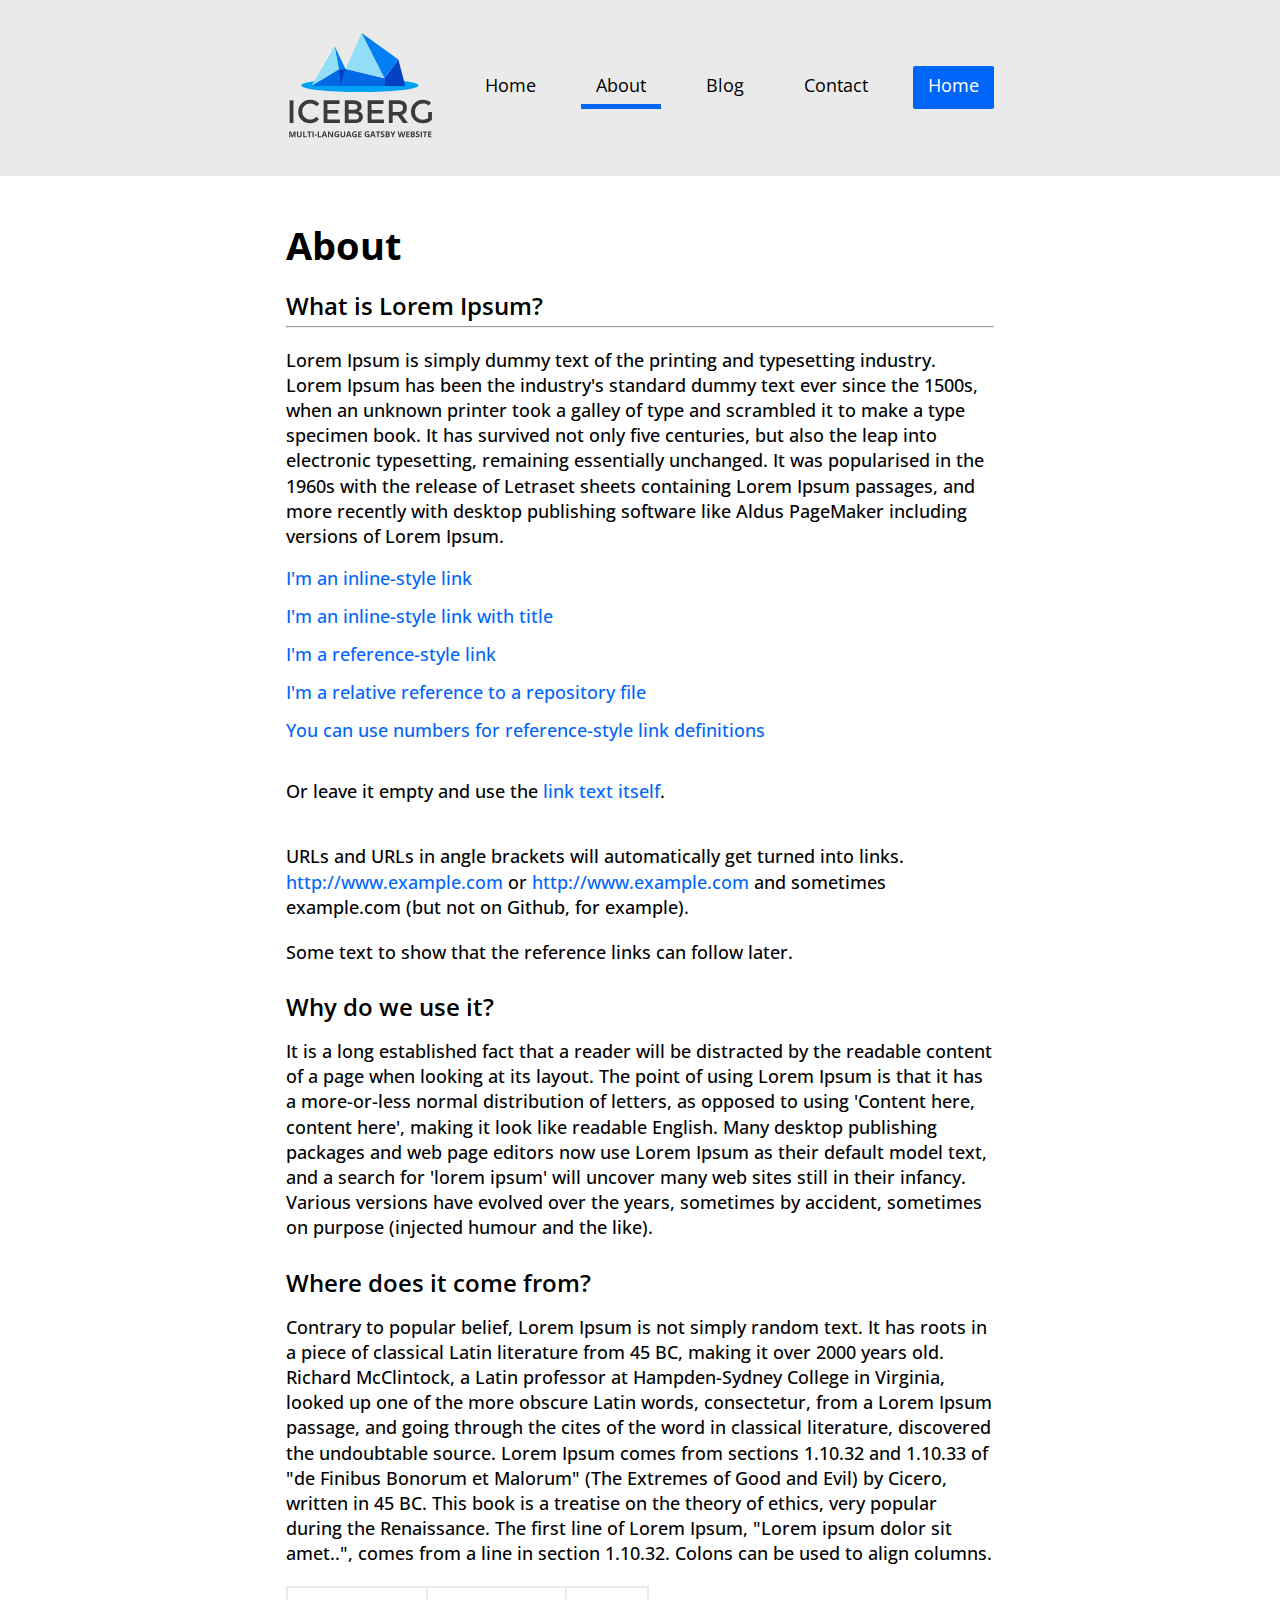
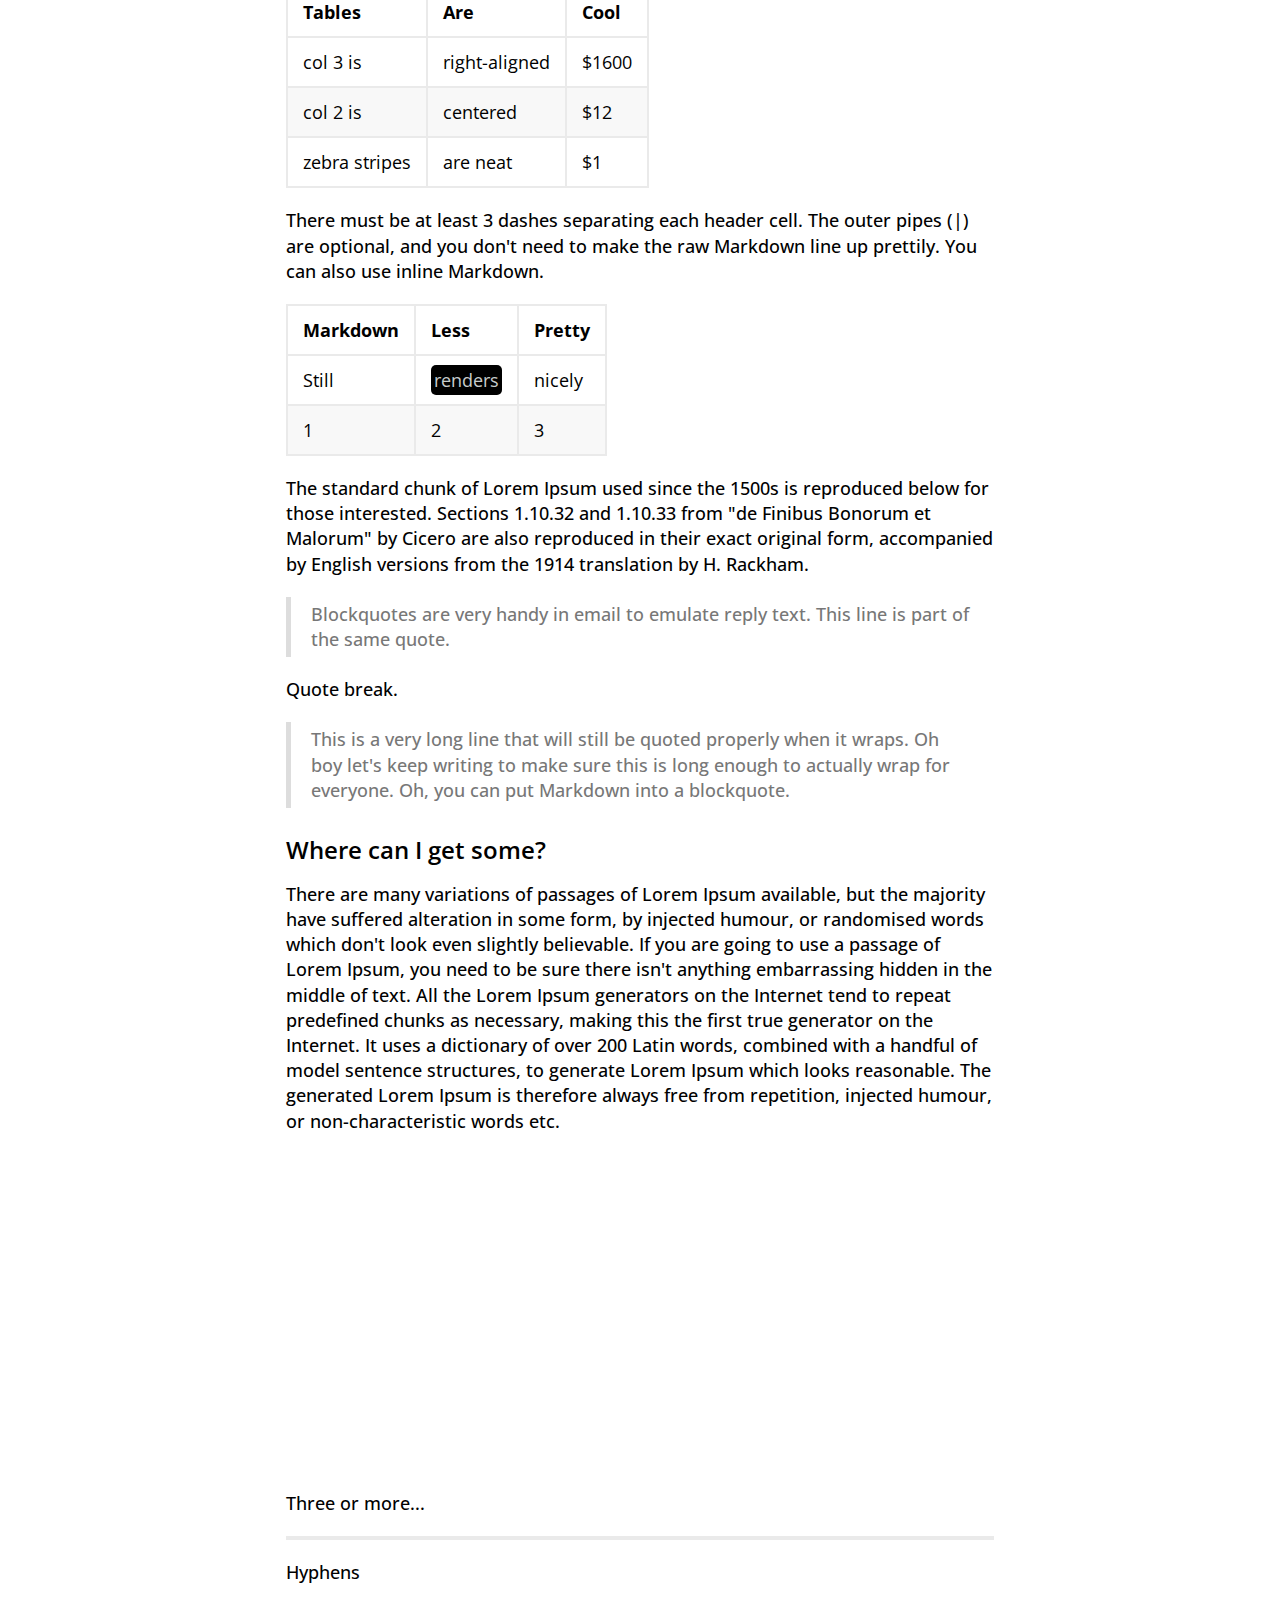
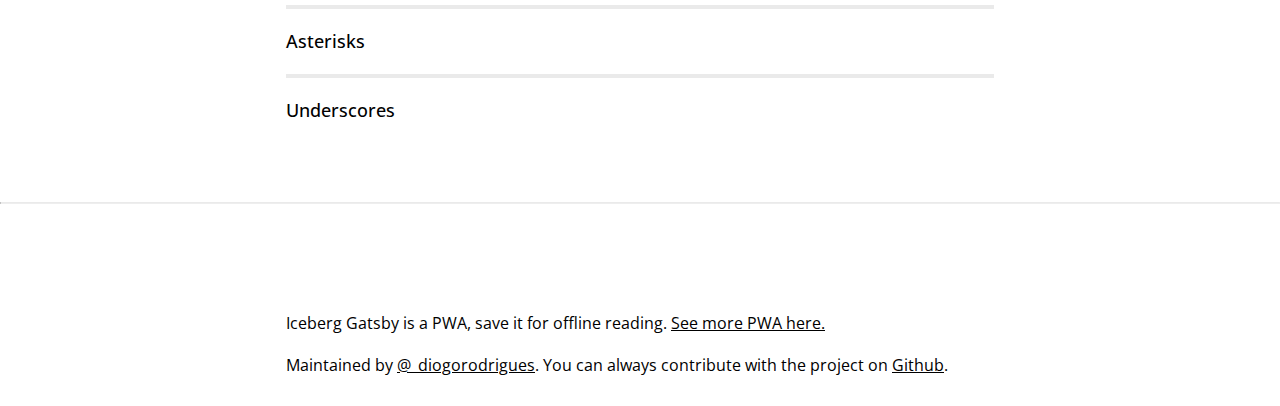
<file: about.html>
<!DOCTYPE html>
<html lang="en">
<head>
    <meta charset="UTF-8">
    <meta http-equiv="X-UA-Compatible" content="IE=edge">
    <meta name="viewport" content="width=device-width, initial-scale=1.0">
    <title>Personal Blog</title>
    <link rel="preconnect" href="https://fonts.gstatic.com">
    <link rel="stylesheet" href="https://cdnjs.cloudflare.com/ajax/libs/font-awesome/5.15.3/css/all.min.css" integrity="sha512-iBBXm8fW90+nuLcSKlbmrPcLa0OT92xO1BIsZ+ywDWZCvqsWgccV3gFoRBv0z+8dLJgyAHIhR35VZc2oM/gI1w==" crossorigin="anonymous" />
    <link href="https://fonts.googleapis.com/css2?family=Open+Sans:ital,wght@0,300;0,400;0,600;0,700;0,800;1,300;1,400;1,600;1,700;1,800&display=swap" rel="stylesheet">
    <link rel="stylesheet" href="styles/reset.css">
    <link rel="stylesheet" href="styles/style.css">
</head>
<body>
    <!-- Top Navbar -->
    <nav>
        <div class="container nav-container">
            <div class="brand-logo">
                <a href="index.html">
                    <img src="images/logo.svg">
                </a>
            </div>
            <div class="nav-items">
                <ul>
                    <li>
                        <a href="index.html">Home</a>
                    </li>

                    <li class="active">
                        <a href="about.html">About</a>
                    </li>

                    <li>
                        <a href="blog.html">Blog</a>
                    </li>

                    <li>
                        <a href="contact.html">Contact</a>
                    </li>

                    <li class="btn">
                        <a href="index.html">Home</a>
                    </li>
                </ul>
            </div>
        </div>
    </nav>

    <!-- Main Content Area -->
    <main class="container">
        <div class="about-content">
            <h1>About</h1>
            <h3>What is Lorem Ipsum?</h3>
            <hr />
            <p>Lorem Ipsum is simply dummy text of the printing and typesetting industry. Lorem Ipsum has been the industry's standard dummy text ever since the 1500s, when an unknown printer took a galley of type and scrambled it to make a type specimen book. It has survived not only five centuries, but also the leap into electronic typesetting, remaining essentially unchanged. It was popularised in the 1960s with the release of Letraset sheets containing Lorem Ipsum passages, and more recently with desktop publishing software like Aldus PageMaker including versions of Lorem Ipsum.</p>
            <a href="#">I'm an inline-style link</a>
            <a href="#">I'm an inline-style link with title</a>
            <a href="#">I'm a reference-style link</a>
            <a href="#">I'm a relative reference to a repository file</a>
            <a href="#">You can use numbers for reference-style link definitions</a>
            <p>Or leave it empty and use the <a style="display: inline-block" href="#">link text itself</a>.</p>

            <p>URLs and URLs in angle brackets will automatically get turned into links. <a style="display: inline-block; margin: 0;" href="http://www.example.com">http://www.example.com</a> or <a style="display: inline-block; margin: 0;" href="http://www.example.com">http://www.example.com</a> and sometimes example.com (but not on Github, for example).</p>


            <p>Some text to show that the reference links can follow later.</p>

            <h3>Why do we use it?</h3>
            <p>It is a long established fact that a reader will be distracted by the readable content of a page when looking at its layout. The point of using Lorem Ipsum is that it has a more-or-less normal distribution of letters, as opposed to using 'Content here, content here', making it look like readable English. Many desktop publishing packages and web page editors now use Lorem Ipsum as their default model text, and a search for 'lorem ipsum' will uncover many web sites still in their infancy. Various versions have evolved over the years, sometimes by accident, sometimes on purpose (injected humour and the like).</p>

            <h3>Where does it come from?</h3>

            <p>Contrary to popular belief, Lorem Ipsum is not simply random text. It has roots in a piece of classical Latin literature from 45 BC, making it over 2000 years old. Richard McClintock, a Latin professor at Hampden-Sydney College in Virginia, looked up one of the more obscure Latin words, consectetur, from a Lorem Ipsum passage, and going through the cites of the word in classical literature, discovered the undoubtable source. Lorem Ipsum comes from sections 1.10.32 and 1.10.33 of "de Finibus Bonorum et Malorum" (The Extremes of Good and Evil) by Cicero, written in 45 BC. This book is a treatise on the theory of ethics, very popular during the Renaissance. The first line of Lorem Ipsum, "Lorem ipsum dolor sit amet..", comes from a line in section 1.10.32.

            Colons can be used to align columns.</p>

            <table>
                <thead>
                    <tr>
                        <th>Tables</th>
                        <th>Are</th>
                        <th>Cool</th>
                    </tr>
                </thead>
                <tbody>
                    <tr>
                        <td>col 3 is</td>
                        <td>right-aligned</td>
                        <td>$1600</td>
                    </tr>
                    <tr>
                        <td>col 2 is</td>
                        <td>centered</td>
                        <td>$12</td>
                    </tr>
                    <tr>
                        <td>zebra stripes</td>
                        <td>are neat</td>
                        <td>$1</td>
                    </tr>
                </tbody>
            </table>
            <p>There must be at least 3 dashes separating each header cell. The outer pipes (|) are optional, and you don't need to make the raw Markdown line up prettily. You can also use inline Markdown.</p>

            <table>
                <thead>
                    <tr>
                        <th>Markdown</th>
                        <th>Less</th>
                        <th>Pretty</th>
                    </tr>
                </thead>
                <tbody>
                    <tr>
                        <td>Still</td>
                        <td><span class="render">renders</span></td>
                        <td>nicely</td>
                    </tr>
                    <tr>
                        <td>1</td>
                        <td>2</td>
                        <td>3</td>
                    </tr>
                </tbody>
            </table>

            <p>The standard chunk of Lorem Ipsum used since the 1500s is reproduced below for those interested. Sections 1.10.32 and 1.10.33 from "de Finibus Bonorum et Malorum" by Cicero are also reproduced in their exact original form, accompanied by English versions from the 1914 translation by H. Rackham.</p>

            <p class="comment">Blockquotes are very handy in email to emulate reply text. This line is part of the same quote.</p>

            <p>Quote break.</p>

            <p class="comment">This is a very long line that will still be quoted properly when it wraps. Oh boy let's keep writing to make sure this is long enough to actually wrap for everyone. Oh, you can put Markdown into a blockquote.</p>

            <h3>Where can I get some?</h3>

            <p>There are many variations of passages of Lorem Ipsum available, but the majority have suffered alteration in some form, by injected humour, or randomised words which don't look even slightly believable. If you are going to use a passage of Lorem Ipsum, you need to be sure there isn't anything embarrassing hidden in the middle of text. All the Lorem Ipsum generators on the Internet tend to repeat predefined chunks as necessary, making this the first true generator on the Internet. It uses a dictionary of over 200 Latin words, combined with a handful of model sentence structures, to generate Lorem Ipsum which looks reasonable. The generated Lorem Ipsum is therefore always free from repetition, injected humour, or non-characteristic words etc.</p>

            <iframe width="100%" height="315" src="https://www.youtube.com/embed/hkiLfE22C2Q" title="YouTube video player" frameborder="0" allow="accelerometer; autoplay; clipboard-write; encrypted-media; gyroscope; picture-in-picture" allowfullscreen></iframe>

            <p>Three or more...</p>

            <hr class="division"/>

            <p>Hyphens</p>

            <hr class="division"/>

            <p>Asterisks</p>

            <hr class="division"/>

            <p>Underscores</p>


        </div>
    </main>

    <!-- Main Footer -->
    <hr class="footer"/>
    <footer class="container">
        <div class="icons">
            <a href="https://github.com" target="_blank"><span><i class="fab fa-github"></i></span></a>
            <a href="https://twitter.com" target="_blank"><span><i class="fab fa-twitter"></i></span></a>
        </div>
        <p>Iceberg Gatsby is a PWA, save it for offline reading. <a href="#">See more PWA here.</a></p>
        <p>Maintained by <a href="#">@_diogorodrigues</a>. You can always contribute with the project on <a href="https://github.com" target="_blank">Github</a>.</p>
    </footer>
</body>
</html>
</file>
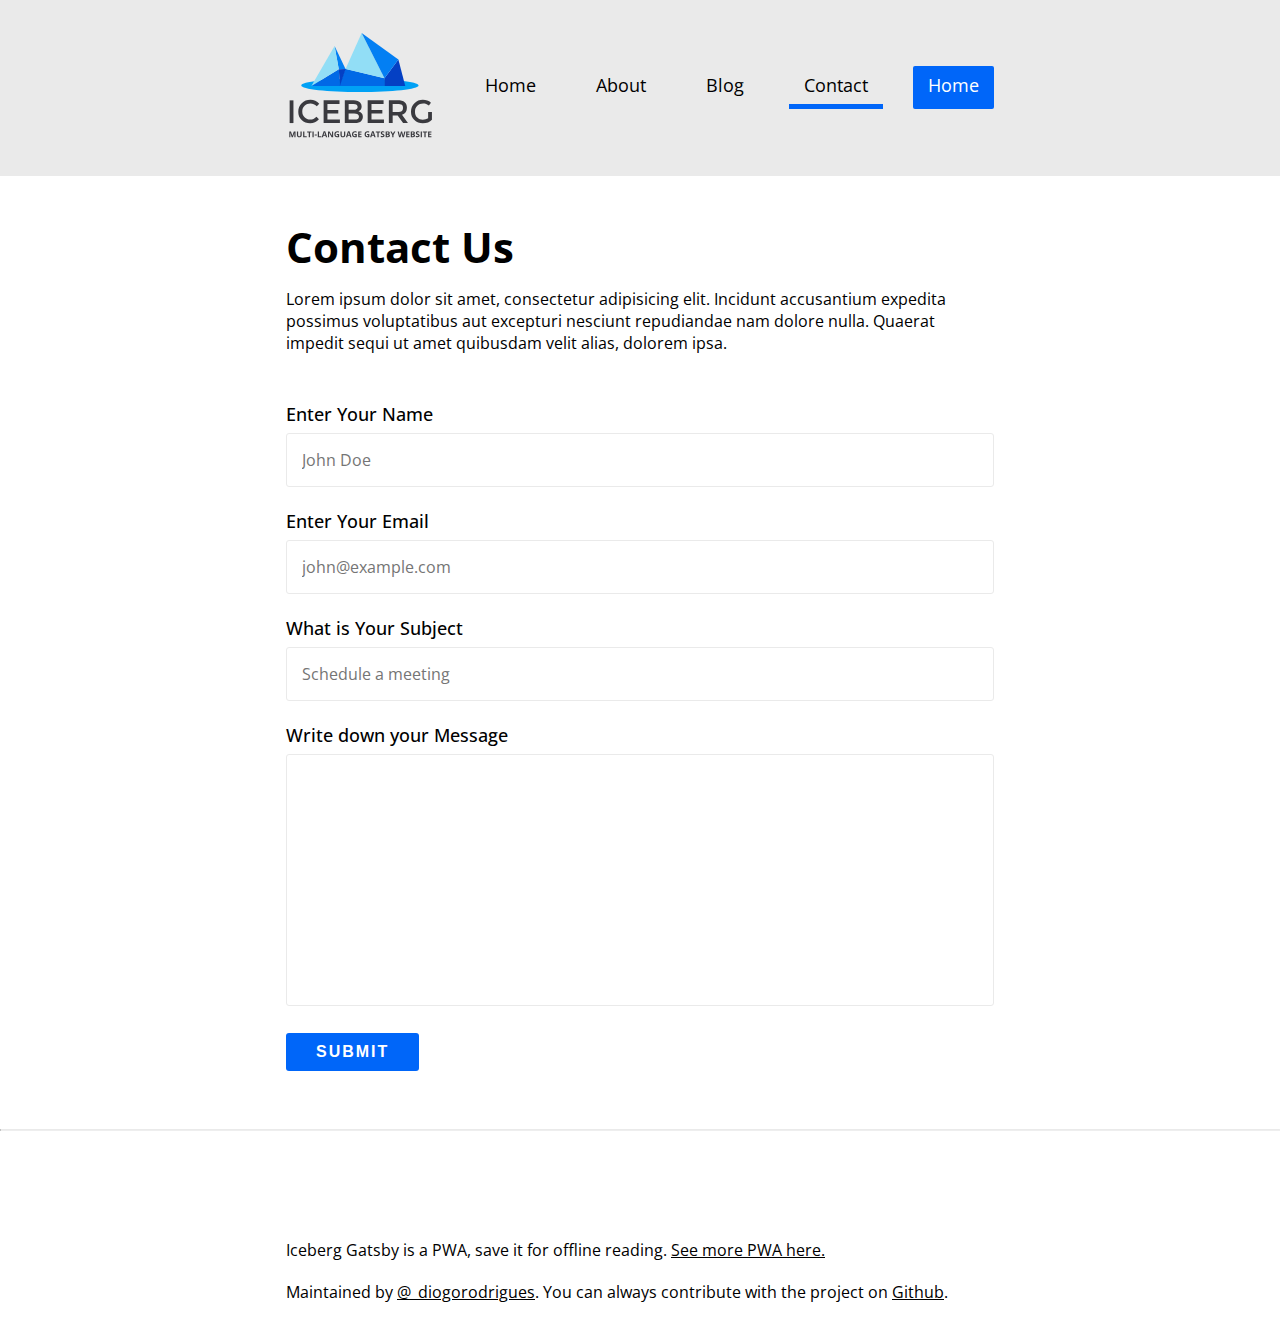
<file: contact.html>
<!DOCTYPE html>
<html lang="en">
<head>
    <meta charset="UTF-8">
    <meta http-equiv="X-UA-Compatible" content="IE=edge">
    <meta name="viewport" content="width=device-width, initial-scale=1.0">
    <title>Personal Blog</title>
    <link rel="preconnect" href="https://fonts.gstatic.com">
    <link rel="stylesheet" href="https://cdnjs.cloudflare.com/ajax/libs/font-awesome/5.15.3/css/all.min.css" integrity="sha512-iBBXm8fW90+nuLcSKlbmrPcLa0OT92xO1BIsZ+ywDWZCvqsWgccV3gFoRBv0z+8dLJgyAHIhR35VZc2oM/gI1w==" crossorigin="anonymous" />
    <link href="https://fonts.googleapis.com/css2?family=Open+Sans:ital,wght@0,300;0,400;0,600;0,700;0,800;1,300;1,400;1,600;1,700;1,800&display=swap" rel="stylesheet">
    <link rel="stylesheet" href="styles/reset.css">
    <link rel="stylesheet" href="styles/style.css">
</head>
<body>
    <!-- Top Navbar -->
    <nav>
        <div class="container nav-container">
            <div class="brand-logo">
                <a href="index.html">
                    <img src="images/logo.svg">
                </a>
            </div>
            <div class="nav-items">
                <ul>
                    <li>
                        <a href="index.html">Home</a>
                    </li>

                    <li>
                        <a href="about.html">About</a>
                    </li>

                    <li>
                        <a href="blog.html">Blog</a>
                    </li>

                    <li class="active">
                        <a href="contact.html">Contact</a>
                    </li>

                    <li class="btn">
                        <a href="index.html">Home</a>
                    </li>
                </ul>
            </div>
        </div>
    </nav>

    <!-- Main Content Area -->
    <main class="container">
        <h1>Contact Us</h1>
        <p>Lorem ipsum dolor sit amet, consectetur adipisicing elit. Incidunt accusantium expedita possimus voluptatibus aut excepturi nesciunt repudiandae nam dolore nulla. Quaerat impedit sequi ut amet quibusdam velit alias, dolorem ipsa.</p>

        <div class="form-container">
            <form>
                <div class="form-group">
                    <label for="name">Enter Your Name</label>
                    <input type="text" placeholder="John Doe" id="name" class="form-input-field">
                </div>

                <div class="form-group">
                    <label for="email">Enter Your Email</label>
                    <input type="email" placeholder="john@example.com" id="email" class="form-input-field">
                </div>

                <div class="form-group">
                    <label for="subject">What is Your Subject</label>
                    <input type="text" placeholder="Schedule a meeting" id="subject" class="form-input-field">
                </div>

                <div class="form-group">
                    <label for="message">Write down your Message</label>
                    <textarea class="form-textarea" id="message" cols="30" rows="10"></textarea>
                </div>

                <div>
                    <input class="form-submit-button" type="submit" value="Submit">
                </div>
            </form>
        </div>
    </main>

    <!-- Main Footer -->
    <hr class="footer"/>
    <footer class="container">
        <div class="icons">
            <a href="https://github.com" target="_blank"><span><i class="fab fa-github"></i></span></a>
            <a href="https://twitter.com" target="_blank"><span><i class="fab fa-twitter"></i></span></a>
        </div>
        <p>Iceberg Gatsby is a PWA, save it for offline reading. <a href="#">See more PWA here.</a></p>
        <p>Maintained by <a href="#">@_diogorodrigues</a>. You can always contribute with the project on <a href="https://github.com" target="_blank">Github</a>.</p>
    </footer>
</body>
</html>
</file>
<file: styles/style.css>
* {
  box-sizing: border-box;
}

html,
body {
    width: 100vw;
    min-height: 100vh;
    font-family: 'Open Sans', sans-serif;
}

h1{
    font-size: 42px;
    color: #000;
    font-weight: bold;
}

h3{
    font-size: 24px;
    color: #000;
    font-weight: 500;
}

p{
    color: #000;
    font-size: 16px;
    line-height: 1.4;
    margin-top: 20px;
}

a{
    color: #000;
}

.container{
    width: 60%;
    margin: 0 auto;
}

nav{
    background-color: #eaeaea;
}

.nav-container{
    display: flex;
    padding: 30px;
    align-items: center;
}

.brand-logo{
    width: 150px;
}

.brand-logo img{
    width: 100%;
    height: auto;
}

.nav-items{
    margin-left: auto;
}

.nav-items ul{
    display: flex;
}

.nav-items a{
    text-decoration: none;
    color: #000;
}

.nav-items li{
    margin-left: 30px;
    font-size: 18px;
    padding: 10px 15px;
}

.active{
    border-bottom: 5px solid #0066f9;
}

.nav-items li:hover{
    border-bottom: 5px solid #0066f9;
}

.btn {
    background-color: #0066f9;
    border-radius: 2px;
    color: white;
}
.btn a{
    color: white;
}

hr.footer{
    border-top: 1px solid #eaeaea;
}

.icons span{
    margin-right: 30px;
}
.icons i{
    font-size: 50px;
    color: #0066f9;
}

footer{
    padding: 30px 0;
    padding-left: 30px;
}

/* Main Content */
main{
    padding: 50px 30px;
}

hr.home{
    margin: 30px 0;
}

.blog-cards{
    display: grid;
    grid-template-columns: 1fr 1fr;
    gap: 25px;
    margin-top: 25px;
}

.blog-card-item{
    width: 100%;
    overflow: hidden;
    background-color: #eaeaea;
}

.blog-image{
    width: 100%;
    height: 300px;
    max-height: 300px;
}

.blog-image img{
    width: 100%;
    height: 100%;
    object-fit: cover;
    object-position: center;
}

.card-tag-container{
    width: 100%;
    display: flex;
    justify-content: center;
}
.card-tag {
    padding: 10px;
    background-color: #7d4cdb;
    color: #fff;
    text-transform: uppercase;
    font-size: 14px;
    font-weight: 600;
    margin-top: -17px;
}

.card-content{
    padding: 0 35px 50px 35px;
}

.small{
    font-size: 14px;
    margin-bottom: 20px;
}

.small i{
    font-size: 4px;
    margin: -10px 2px 0 2px;
}

.all-posts{
    margin-top: 50px;
}

.blog-cards a{
    text-decoration: none;
}

.blog-details h1{
    font-size: 36px;
    margin: 16px 0;
}

.blog-details h2{
    font-size: 28px;
    margin: 14px 0;
}

.blog-details h3{
    font-size: 24px;
    margin: 12px 0;
}

.blog-details p{
    font-size: 16px;
    line-height: 1.5;
    margin-bottom: 20px;
}

.blog-details img{
    width: 100%;
    height: auto;
    margin: 12px 0;
}

.blog-details .title{
    font-size: 42px;
    margin: 30px 0;
}
.blog-details a{
    text-decoration: none;
    color: #0066f9;
}

.page{
    display: grid;
    grid-template-columns: 1.85fr 1fr 1fr;
    padding-top: 20px;
}
.next{
    text-align: right;
    padding-top: 20px;
}

.page2{
    display: grid;
    grid-template-columns: 1.85fr 1fr 1fr;
    padding-top: 20px;
}
.previous{
    padding-top: 20px;
}

.page a, .page2 a{
    text-decoration: none;
}

.form-container{
    margin-top: 50px;
}

.form-group{
    margin-top: 25px;
    width: 100%;
}
.form-group label{
    display: block;
    font-size: 18px;
    font-weight: 500;
}
.form-input-field{
    margin-top: 10px;
    width: 100%;
    padding: 15px;
    font-size: 16px;
    outline: none;
    border: 1px solid #eaeaea;
    border-radius: 3px;
    font-family: 'Open sans';
}
.form-textarea{
    margin-top: 10px;
    width: 100%;
    padding: 15px;
    font-size: 16px;
    outline: none;
    border: 1px solid #eaeaea;
    border-radius: 3px;
    resize: none;
    font-family: 'Open sans';
}

.form-submit-button{
    padding: 10px 30px;
    background-color: #0066f9;
    color: #fff;
    border: none;
    border-radius: 3px;
    letter-spacing: 2px;
    text-transform: uppercase;
    font-size: 16px;
    cursor: pointer;
    font-weight: 600;
    margin-top: 25px;
}

.about-content p{
    font-size: 18px;
    font-weight: 500;
    display: block;
    margin: 20px 0;
}

.about-content h1{
    font-size: 38px;
    font-weight: 700;
    display: block;
}

.about-content h3{
    font-size: 24px;
    font-weight: 600;
    display: block;
    margin-top: 30px;
}

.about-content a{
    font-size: 18px;
    font-weight: 500;
    display: block;
    color: #0066f9;
    text-decoration: none;
    margin: 20px 0;
}

table{
    border: 2px solid #eaeaea;
}
table td,th{
    border: 2px solid #eaeaea;
    text-align: left;
    padding: 15px;
    font-size: 18px;
    font-weight: 600px;
}

table th{
    font-weight: 700;
}

table tbody tr:nth-child(even) {
    background: #F8F8F8;
}
.render{
    background-color: black;
    color: #C7CCCC;
    border-radius: 5px;
    padding: 3px;
}

.comment{
    border-left: 5px solid #DDDDDD;
    color: #777777;
    padding: 5px 20px;
}

hr.division{
    margin: 20px 0;
    background-color: #eaeaea;
    height: 4px;
    border: none;
}
</file>
